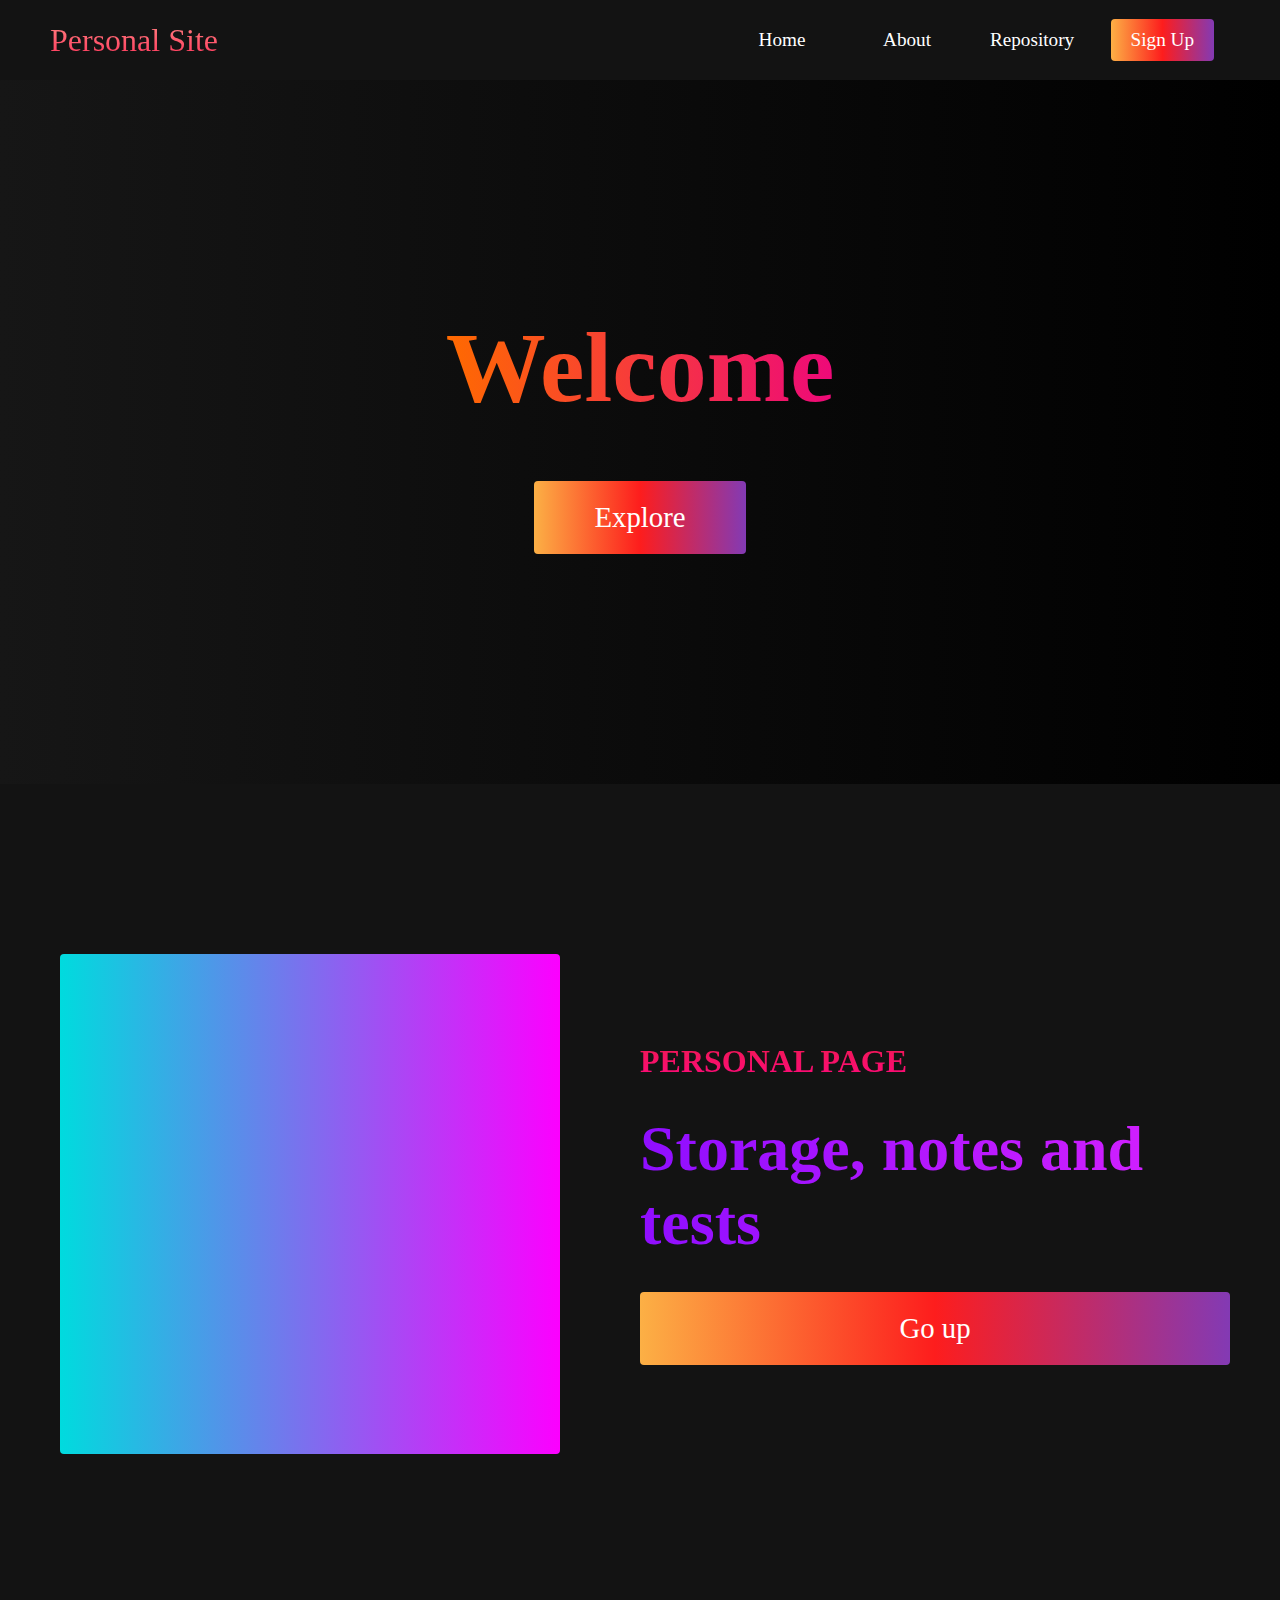
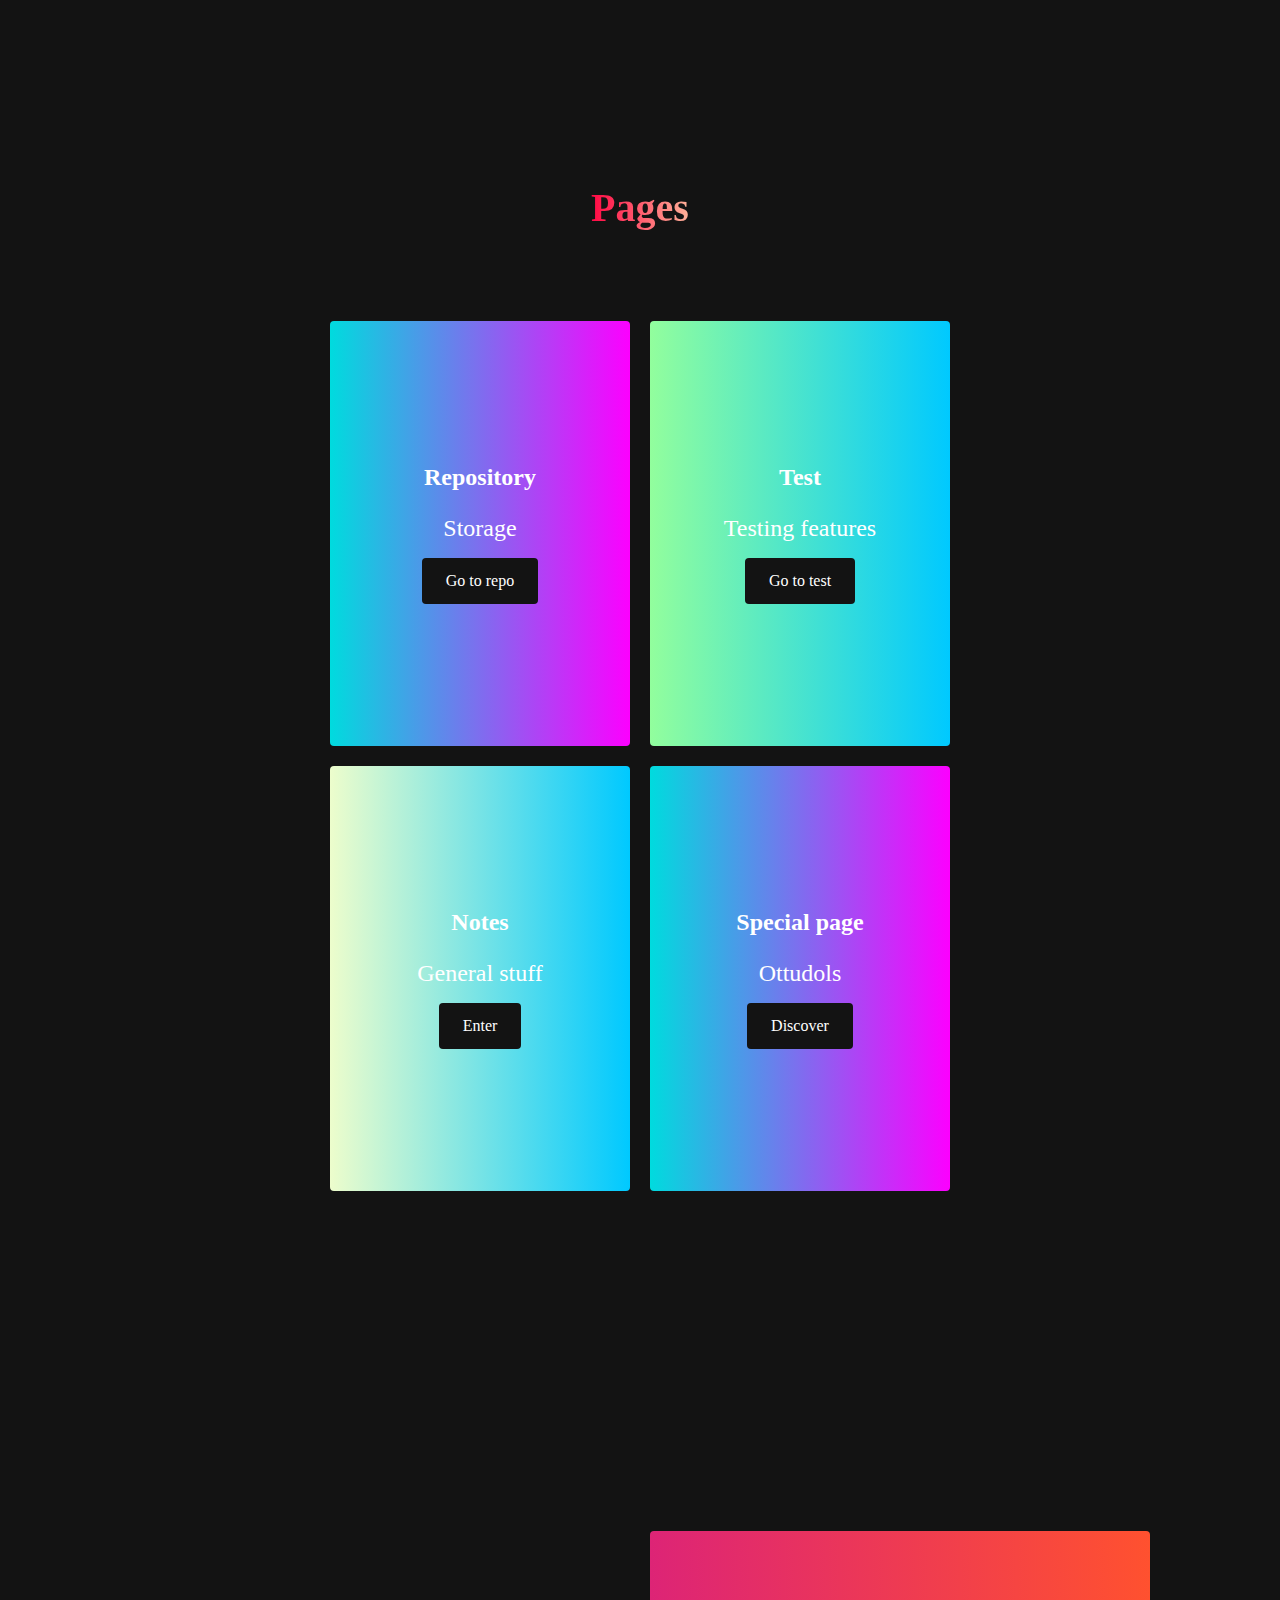
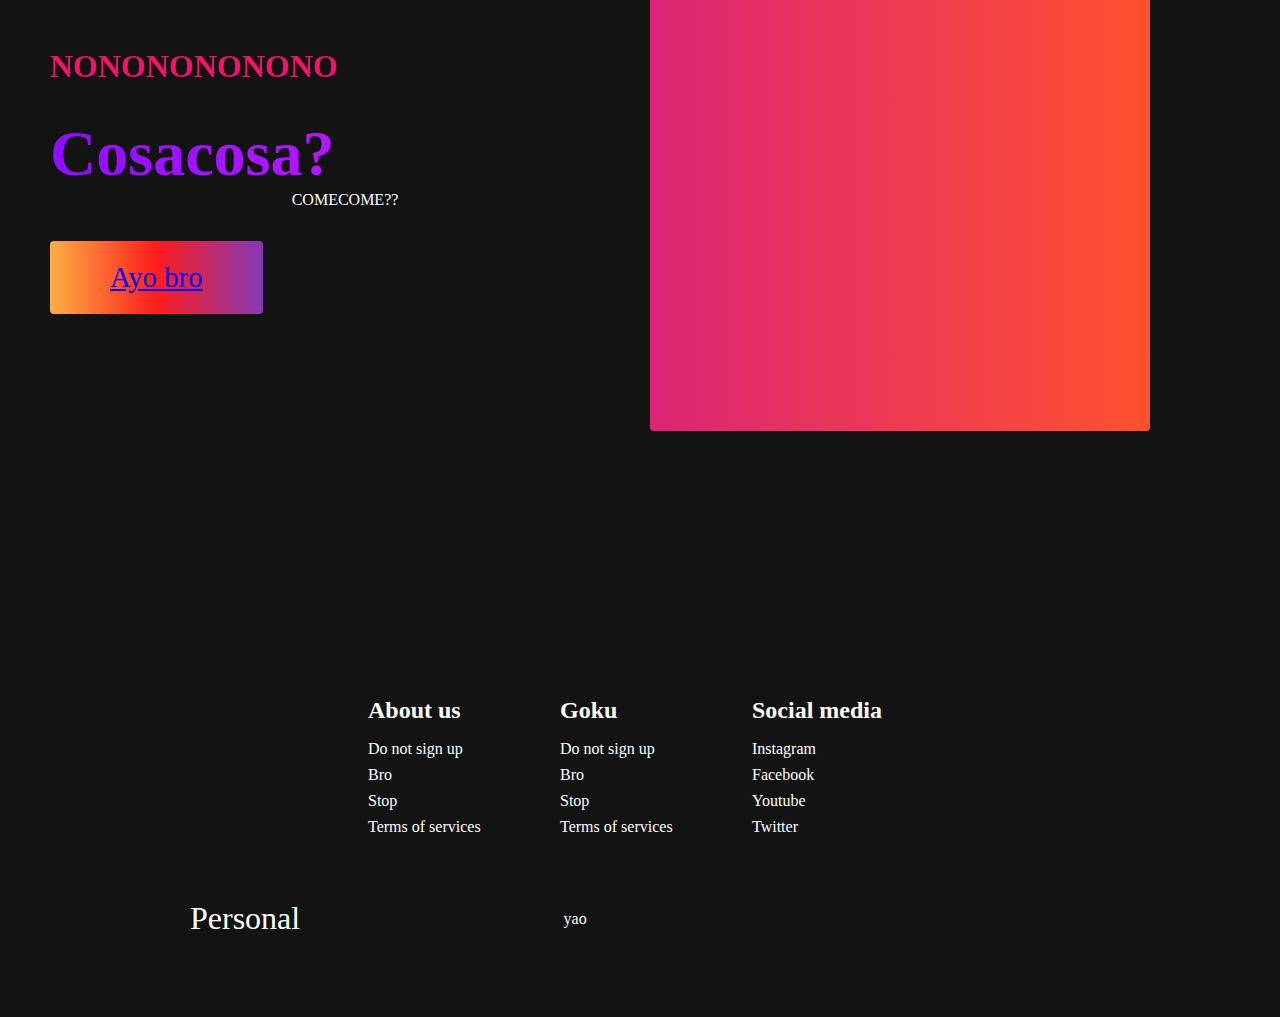
<file: index.html>
<!DOCTYPE html>
<html lang="en">
  <head>
    <meta charset="UTF-8" />
    <meta name="viewport" content="width=device-width, initial-scale=1.0" />
    <title>Personal Website</title>
    <link rel="stylesheet" href="styles.css" />
    <link
      rel="stylesheet"
      href="https://cdnjs.cloudflare.com/ajax/libs/font-awesome/6.4.0/css/all.min.css"
      integrity="sha512-iecdLmaskl7CVkqkXNQ/ZH/XLlvWZOJyj7Yy7tcenmpD1ypASozpmT/E0iPtmFIB46ZmdtAc9eNBvH0H/ZpiBw=="
      crossorigin="anonymous"
      referrerpolicy="no-referrer"
    />
  </head>
  <body>
    <!-- Navbar Section-->
    <nav class="navbar">
      <div class="navbar__container">
        <a href="#home" id="navbar__logo">Personal Site</a>
        <div class="navbar__toggle" id="mobile-menu">
          <span class="bar"></span>
          <span class="bar"></span>
          <span class="bar"></span>
        </div>
        <!--actual menu-->
        <ul class="navbar__menu">
          <!--Actual list item-->
          <li class="navbar__item">
            <a href="#home" class="navbar__links" id="home-page">Home</a>
          </li>
          <li class="navbar__item">
            <a href="#about" class="navbar__links" id="about-page">About</a>
          </li>
          <li class="navbar__item">
            <a href="#repo" class="navbar__links" id="repo-page">Repository</a>
          </li>
          <li class="navbar__btn">
            <a href="#sign-up" class="button" id="signup">Sign Up</a>
          </li>
        </ul>
      </div>
    </nav>

    <!-- Hero Section-->
    <div class="hero" id="home">
      <div class="hero__container">
        <h1 class="hero__heading"><span>Welcome</span></h1>
        <p class="hero__description"></p>
        <!--button class="main__btn"><a href="#repo">Explore</a></button-->
        <a href="#repo" class="main__btn"><p>Explore</p></a>
      </div>
    </div>

    <!-- About Section -->
    <div class="main" id="about">
      <div class="main__container">
        <div class="main__img--container">
          <div class="main__img--card"><i class="fas fa-layer-group"></i></div>
        </div>
        <div class="main__content">
          <h1>Personal page</h1>
          <h2>Storage, notes and tests</h2>
          <p></p>
          <!--button class="main__btn"><a href="#">Don't click</a></button-->
          <a href="#" class="main__btn"><p>Go up</p></a>
        </div>
      </div>
    </div>

    <!-- Services Section -->
    <div class="services" id="repo">
      <h1>Pages</h1>
      <div class="services__wrapper">
        <div class="services__card">
          <h2>Repository</h2>
          <p>Storage</p>
          <div class="services__btn"><a href="/repo.html"><button>Go to repo</button></div></a>
        </div>
        <div class="services__card">
          <h2>Test</h2>
          <p>Testing features</p>
          <div class="services__btn"><a href="/test.html"><button>Go to test</button></div></a>
        </div>
        <div class="services__card">
          <h2>Notes</h2>
          <p>General stuff</p>
          <div class="services__btn"><a href="/notes.html"><button>Enter</button></div></a>
        </div>
        <div class="services__card">
          <h2>Special page</h2>
          <p>Ottudols</p>
          <div class="services__btn"><button>Discover</button></div>
        </div>
      </div>
    </div>

    <!-- Features section -->
    <div class="main" id="sign-up">
      <div class="main__container">
        <div class="main__content">
          <h1>Nononononono</h1>
          <h2>Cosacosa?</h2>
          <p>COMECOME??</p>
          <button class="main__btn"><a href="#">Ayo bro</a></button>
        </div>
        <div class="main__img--container">
          <div class="main__img--card" id="card-2">
            <i class="fas fa-users"></i>
          </div>
        </div>
      </div>
    </div>

    <!-- Footer Section -->
    <div class="footer__container">
      <div class="footer__links">
        <div class="footer__link--wrapper">
          <div class="footer__link--items">
            <h2>About us</h2>
            <a href="/sign-up">Do not sign up</a>
            <a href="/sign-up">Bro</a>
            <a href="/sign-up">Stop</a>
            <a href="/sign-up">Terms of services</a>
          </div>
          <div class="footer__link--items">
            <h2>Goku</h2>
            <a href="/sign-up">Do not sign up</a>
            <a href="/sign-up">Bro</a>
            <a href="/sign-up">Stop</a>
            <a href="/sign-up">Terms of services</a>
          </div>
        </div>
        <div class="footer__link--wrapper">
          <div class="footer__link--items">
            <h2>Social media</h2>
            <a href="/sign-up">Instagram</a>
            <a href="/sign-up">Facebook</a>
            <a href="/sign-up">Youtube</a>
            <a href="/sign-up">Twitter</a>
          </div>
        </div>
      </div>
      <section class="social__media">
        <div class="social__media--wrap">
          <div class="footer__logo">
            <a href="/" id="footer__logo">Personal</a>
          </div>
          <p class="website__rights">yao</p>
          <div class="social__icons">
            <a href="/" class="social__icon--link" target="_blank">
              <i class="fab fa-instagram"></i>
            </a>
            <a href="/" class="social__icon--link">
              <i class="fab fa-facebook"></i>
            </a>
            <a href="/" class="social__icon--link">
              <i class="fab fa-youtube"></i>
            </a>
            <a href="/" class="social__icon--link">
              <i class="fab fa-twitter"></i>
            </a>
          </div>
        </div>
      </section>
    </div>

    <script src="app.js"></script>
  </body>
</html>
</file>
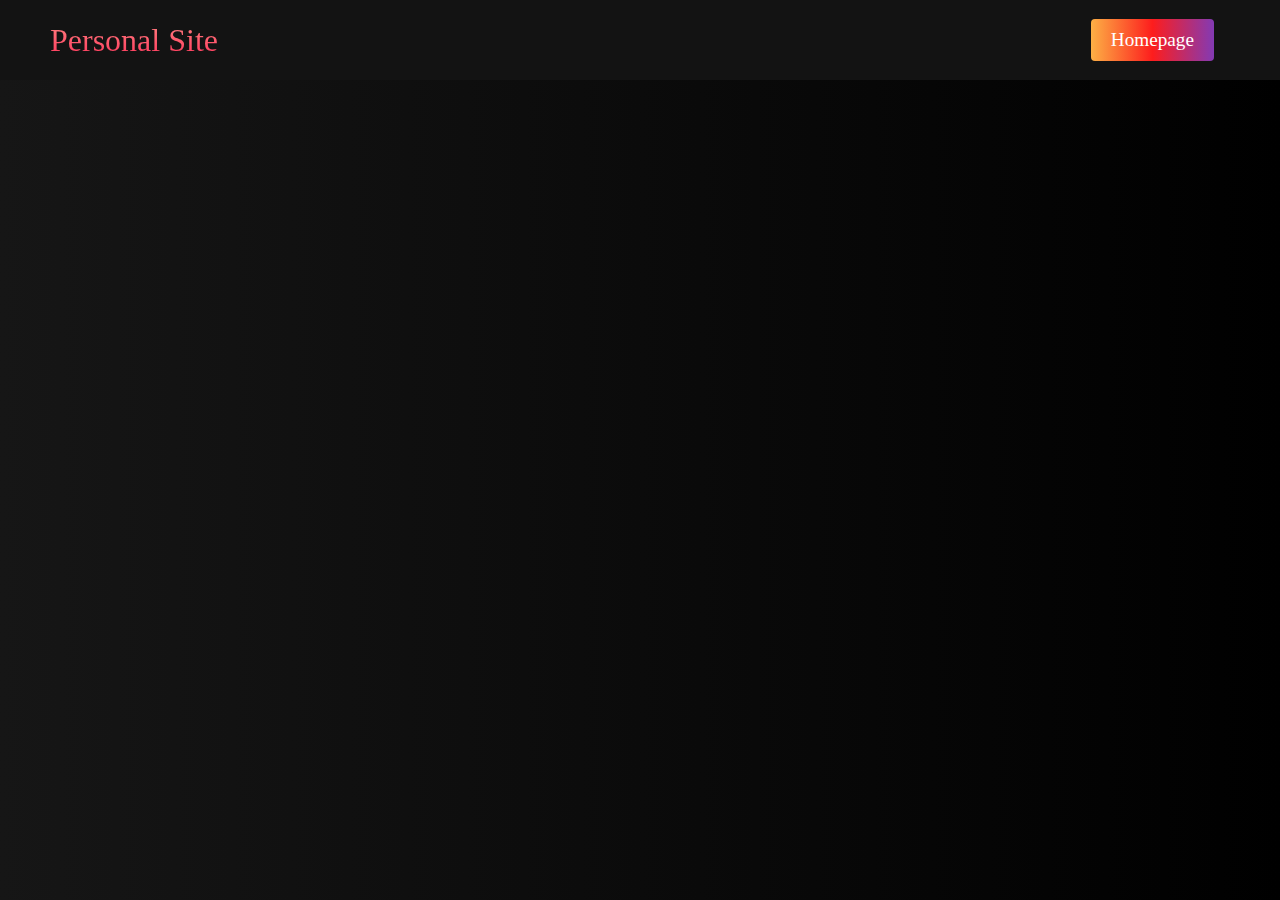
<file: notes.html>
<!DOCTYPE html>
<html lang="en">
  <head>
    <meta charset="UTF-8" />
    <meta name="viewport" content="width=device-width, initial-scale=1.0" />
    <title>Document</title>
    <link rel="stylesheet" href="styles.css" />
    <link
      rel="stylesheet"
      href="https://cdnjs.cloudflare.com/ajax/libs/font-awesome/6.4.0/css/all.min.css"
      integrity="sha512-iecdLmaskl7CVkqkXNQ/ZH/XLlvWZOJyj7Yy7tcenmpD1ypASozpmT/E0iPtmFIB46ZmdtAc9eNBvH0H/ZpiBw=="
      crossorigin="anonymous"
      referrerpolicy="no-referrer"
    />
  </head>
  <body>
    <!-- Navbar Section-->
    <nav class="navbar">
      <div class="navbar__container">
        <a href="#home" id="navbar__logo">Personal Site</a>
        <div class="navbar__toggle" id="mobile-menu">
          <span class="bar"></span>
          <span class="bar"></span>
          <span class="bar"></span>
        </div>
        <!--actual menu-->
        <ul class="navbar__menu">
          <!--Actual list item-->
          <li class="navbar__btn">
            <a href="/index.html" class="button" id="signup">Homepage</a>
          </li>
        </ul>
      </div>
    </nav>
  </body>
</html>
</file>
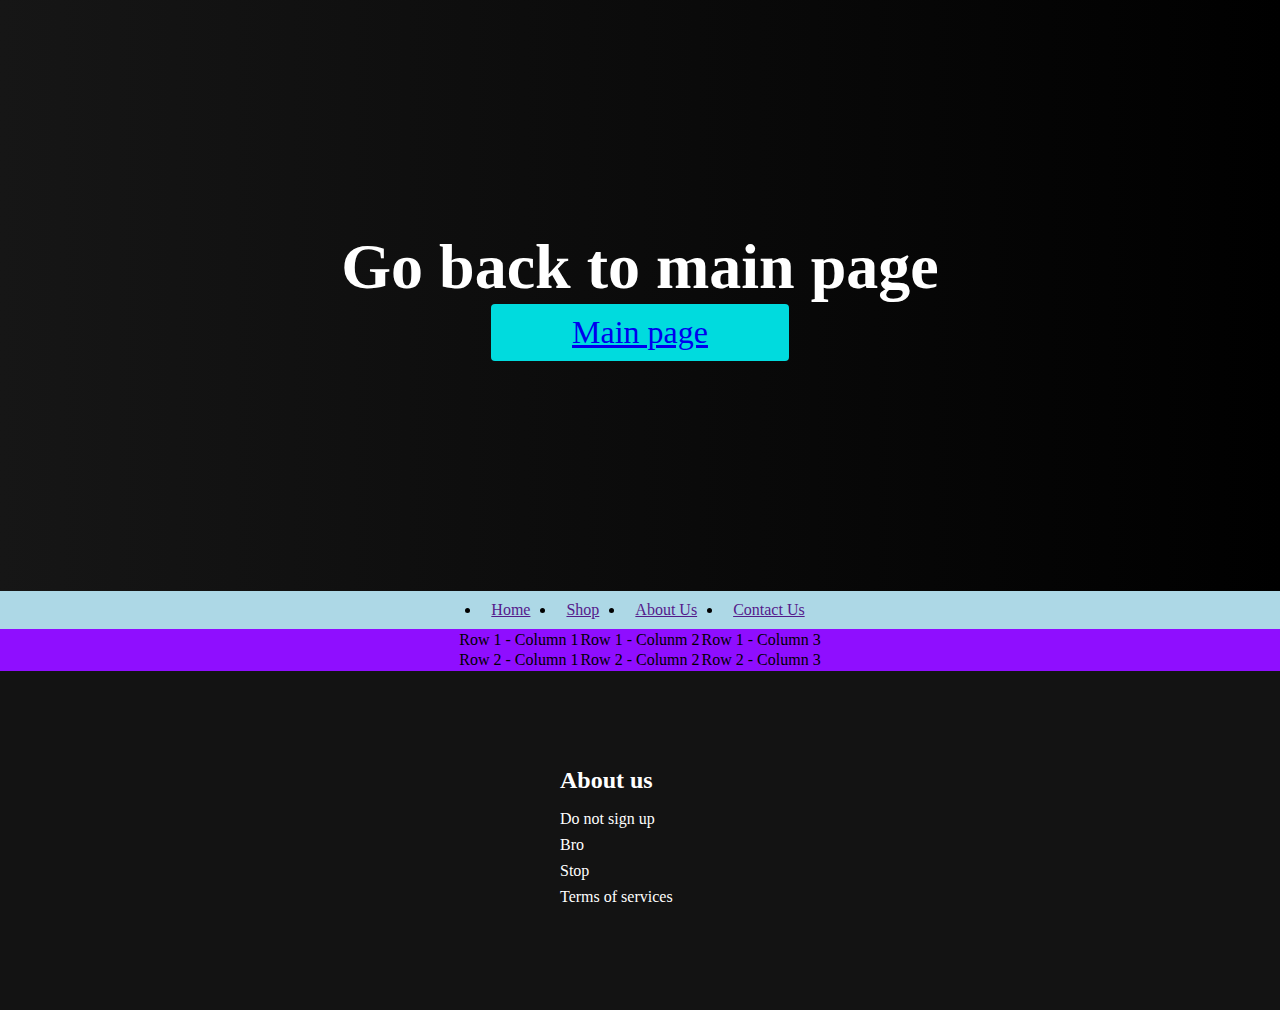
<file: test.html>
<!DOCTYPE html>
<html lang="en">
  <head>
    <meta charset="UTF-8" />
    <meta name="viewport" content="width=device-width, initial-scale=1.0" />
    <title>Test</title>
    <link rel="stylesheet" href="styles.css" />
    <link
      rel="stylesheet"
      href="https://cdnjs.cloudflare.com/ajax/libs/font-awesome/6.4.0/css/all.min.css"
      integrity="sha512-iecdLmaskl7CVkqkXNQ/ZH/XLlvWZOJyj7Yy7tcenmpD1ypASozpmT/E0iPtmFIB46ZmdtAc9eNBvH0H/ZpiBw=="
      crossorigin="anonymous"
      referrerpolicy="no-referrer"
    />
  </head>
  <body>
    <!-- Placeholder -->
    <div class="tmp" id="tmp">
        <div class="tmp__container">
          <div class="tmp__content">
            <h1>Go back to main page</h1>
            <div class="repo__btn"><a href="/index.html">Main page</div></a>
          </div>
        </div>
    </div>

    <!-- Test -->
    <ul id="nav">
        <li><a href="">Home</a></li>
        <li><a href="">Shop</a></li>
        <li><a href="">About Us</a></li>
        <li><a href="">Contact Us</a></li>
    </ul>

    <table class="flat-table">
        <tr>
        <td>Row 1 - Column 1</td>
        <td>Row 1 - Colunm 2 </td>
        <td>Row 1 - Column 3 </td>
        </tr>
        <tr>
        <td>Row 2 - Column 1</td>
        <td>Row 2 - Column 2</td>
        <td>Row 2 - Column 3</td>
        </tr>
    </table>

    <!-- Footer Section -->
    <div class="footer__con">
        <div class="footer__links">
          <div class="footer__link--wrapper">
            <div class="footer__link--items">
              <h2>About us</h2>
              <a href="/sign-up">Do not sign up</a>
              <a href="/sign-up">Bro</a>
              <a href="/sign-up">Stop</a>
              <a href="/sign-up">Terms of services</a>
            </div>
        </div>
      </div>
    </div>
  </body>
</html>
</file>
<file: styles.css>
*{
    box-sizing:border-box;
    margin: 0;
    padding: 0;
    font-family:'Times New Roman', Times, serif;
    scroll-behavior: smooth;
}

.navbar {
    background: #131313;
    height: 80px;
    display: flex;
    justify-content: center;
    align-items: center;
    font-size: 1.2rem;
    position: sticky;
    top: 0;
    z-index: 999;
}

.navbar__container {
    display: flex;
    justify-content: space-between;
    height: 80px;
    z-index: 1;
    width: 100%;
    max-width: 1300px;
    margin: 0 auto;
    padding: 0 50px;  
}

#navbar__logo {
    background-color: #ff8177;
    background-image: linear-gradient(to top, #ff0844 0%, #ffb199 100%);
    background-size: 100%;
    -webkit-background-clip: text;
    -moz-background-clip: text;
    -webkit-text-fill-color: transparent;
    -moz-text-fill-color: transparent;
    display: flex;
    align-items: center;
    cursor: pointer;
    text-decoration: none;
    font-size: 2rem;
}

.navbar__menu {
    display: flex;
    align-items: center;
    list-style: none;
}

.navbar__item {
    height: 80px;
}

.navbar__links {
    color: #fff;
    display: flex;
    align-items: center;
    justify-content: center;
    width: 125px;
    text-decoration: none;
    height: 100%;
    transition: all 0.3s ease;
}

.navbar__btn {
    display: flex;
    justify-content: center;
    align-items: center;
    padding: 0 1rem;
    width: 100%;
}

.button {
    display: flex;
    justify-content: center;
    align-items: center;
    text-decoration: none;
    padding: 10px 20px;
    height: 100%;
    width: 100%;
    border: none;
    outline: none;
    border-radius: 4px;
    background: #833ab4;
    background: -webkit-linear-gradient(to right, #fcb045, #fd1d1d,#833ab4);
    background: linear-gradient(to right, #fcb045, #fd1d1d,#833ab4);
    color: #fff;
    transition: all 0.3s ease;
}

.navbar__links:hover {
    color: #9518fc;
    transition: all 0.3s ease;
}

@media screen and (max-width: 960px) {
    .navbar__container{
        display: flex;
        justify-content: space-between;
        height: 80px;
        z-index: 1;
        width: 100%;
        max-width: 1300px;
        padding: 0;
    }
    
    .navbar__menu {
        display: grid;
        grid-template-columns: auto;
        margin: 0;
        width: 100%;
        position: absolute;
        top: -1000px;
        opacity: 1;
        transition: all 0.5s ease;
        z-index: -1;
    }

    .navbar__menu.active {
        background: #131313;
        top: 100%;
        opacity: 1;
        transition: all 0.5s ease;
        z-index: 99;
        height: 60vh;
        font-size: 1.6rem;
    }

    #navbar__logo {
        padding-left: 25px;
    }

    .navbar__toggle .bar{
        width: 25px;
        height: 3px;
        margin: 5px auto;
        transition: all 0.3s ease-in-out;
        background: #fff;
    }

    .navbar__item {
        width: 100%;
    }

    .navbar__links {
        text-align: center;
        padding: 2rem;
        width: 100%;
        display: table;
    } 

    .navbar__btn {
        padding-bottom: 2rem;
    }

    .button {
        display: flex;
        justify-content: center;
        align-items: center;
        width: 80%;
        height: 80px;
        margin: 0
    }

    #mobile-menu {
        position: absolute;
        top: 20%;
        right: 5%;
        transform: translate(5%, 20%);
    }
    /* hamburger menu*/
    .navbar__toggle .bar {
        display: block;
        cursor: pointer;
    }
     /*
      Adding a class (is active), when it is cliked 
     I want it to be toggled. The second child is the second
     span in the html file. 
     But for it to work we need javascript too. Also for the other
     two children.
     */
    #mobile-menu.is-active .bar:nth-child(2) {
        opacity: 0;
    }

    #mobile-menu.is-active .bar:nth-child(1) {
        transform: translateY(8px) rotate(45deg);
    }

    #mobile-menu.is-active .bar:nth-child(3) {
        transform: translateY(-8px) rotate(-45deg);
    }
}

/* Hero section */
.hero {
    background: #000000;
    background: linear-gradient(to right, #161616, #000000);
    padding: 200px 0;
}

.hero__container {
    display: flex;
    flex-direction: column;
    justify-content: center;
    align-items: center;
    max-width: 1200px;
    margin: 0 auto;
    height: 90%;
    text-align: center;
    padding: 30px;
}

.hero__heading {
    font-size: 100px;
    margin-bottom: 24px;
    color: #fff;
}

.hero__heading span {
    background: #ee0979;
    background: -webkit-linear-gradient(to right, #ff6a00, #ee0979);
    background: linear-gradient(to right, #ff6a00, #ee0979);

    background-size: 100%;
    -webkit-background-clip: text;
    -moz-background-clip: text;
    -webkit-text-fill-color: transparent;
    -mo-text-fill-color: transparent;
}

.hero__description {
    font-size: 60px;
    background: #da22ff;
    background: -webkit-linear-gradient(to right, #9114ff, #da22ff);
    background: linear-gradient(to right, #8f0eff, #da22ff);
    background-size: 100%;
    -webkit-background-clip: text;
    -moz-background-clip: text;
    -webkit-text-fill-color: transparent;
    -moz-text-fill-color: transparent;
}

/*  */
.highlight {
    border-bottom: 4px solid rgb(132,0,255);
}

@media screen and (max-width: 768px) {
    .hero__heading {
        font-size: 60px;
    }

    .hero__description {
        font-size: 40px;
    }
}

/* About Section */
.main {
    background-color: #131313;
    padding: 10rem 0;
}

.main__container {
    display: grid;
    /* Two boxes side by side, equal in dimensions */
    grid-template-columns: 1fr 1fr;
    align-items: center;
    justify-content: center;
    margin: 0 auto; /* to center it*/
    height: 90%;
    z-index: 1;
    width: 100%;
    max-width: 1300px;
    padding: 0 50px;

}

.main__content {
    color: #fff;
    width: 100%;
}

.main__content h1 {
    font-size: 2rem;
    background-color: #fe3b6f;
    background-image: linear-gradient(to top, #ff087b 0%, #ed1a52 100%);
    background-size: 100%;
    -webkit-background-clip: text;
    -moz-background-clip: text;
    -webkit-text-fill-color: transparent;
    -moz-text-fill-color: transparent;
    text-transform: uppercase;
    margin-bottom: 32px;
}

.main__content h2 {
    font-size: 4rem;
    background: #ff8177;
    background: -webkit-linear-gradient(to right, #9114ff, #da22ff);
    background: linear-gradient(to right, #8f0eff, #da22ff);
    background-size: 100%;
    -webkit-background-clip: text;
    -moz-background-clip: text;
    -webkit-text-fill-color: transparent;
    -moz-text-fill-color: transparent;
}

.main__content p {
    position: relative;
    align-items: center;
    margin: 0 auto;
    justify-content: center;
    display: flex;
}

.main__btn {
    font-size: 1.8rem;
    background: #833ab4;
    background: -webkit-linear-gradient(to right, #fcb045, #fd1d1d,#833ab4);
    background: linear-gradient(to right, #fcb045, #fd1d1d,#833ab4);
    padding: 20px 60px;
    border: none;
    border-radius: 4px;
    margin-top: 2rem;
    cursor: pointer;
    position: relative;
    transition: all 0.35s;
    outline: none;
    display: block;
    text-decoration: none;
}

.main__btn p {
    position: relative;
    z-index: 2;
    color: #fff;
    text-decoration: none;
}

.main__btn:after {
    position: absolute;
    content: '';
    top: 0;
    left: 0;
    width: 0;
    height: 100%;
    background: #ff1ead;
    transition: all 0.35s;
    border-radius: 4px;
    z-index: 1;
}

.main__btn:hover {
    color: #fff;
}

.main__btn:hover:after {
    width: 100%;
}

.main__img--container {
    text-align: center;
}

.main__img--card {
    margin: 10px;
    height: 500px;
    width: 500px;
    border-radius: 4px;
    display: flex;
    flex-direction: column;
    justify-content: center;
    color: #fff;
    background-image: linear-gradient(to right, #00dbde, #fc00ff);
}

.fa-layer-group, 
.fa-users {
    font-size: 14rem;
}

#card-2 {
    background: #ff512f;
    background: -webkit-linear-gradient(to right, #dd2476, #ff512f);
    background: linear-gradient(to right, #dd2476, #ff512f);
}

/* Mobile Responsive */
@media screen and (max-width: 1100px) {
    .main__container {
        display: grid;
        grid-template-columns: 1fr;
        align-items: center;
        justify-content: center;
        width: 100%;
        margin: 0 auto;
        height: 90%;
    }

    .main__img--container {
        display: flex;
        justify-content: center;
    }

    .main__img--card {
        height: 425px;
        width: 425px;
    }

    .main__content {
        text-align: center;
        margin-bottom: 4rem;
    }

    .main__content h1 {
        font-size: 2.5rem;
        margin-top: 2rem;
    }

    .main__content h2 {
        font-size: 3rem;
    }

    .main__container p {
        margin-top: 1rem;
        font-size: 1.5rem;
    }

}

@media screen and (max-width: 480px) {
    .main__img--card {
        width: 250px;
        height: 250px;
    }

    .fa-users, .fa-layer-group {
        font-size: 4rem;
    }

    .main__content h1{
        font-size: 2rem;
        margin-top: 3rem;
    }

    .main__content h2 {
        font-size: 2rem;
    }

    .main__container p {
        margin-top: 2rem;
    }

    .main__btn {
        padding: 12px 36px;
        margin: 2.rem 0;
    }
}

/* Services section */
.services {
    background-color: #131313;
    display: flex;
    flex-direction: column;
    justify-content: center;
    align-items: center;
    height: 100%;
    padding: 10rem 0;
}

.services h1 {
    background-color: #ff8177;
    background-image: linear-gradient(to right, #ff0844 0%, #ffb199 100%);
    background-size: 100%;
    -webkit-background-clip: text;
    -moz-background-clip: text;
    -webkit-text-fill-color: transparent;
    -moz-text-fill-color: transparent;
    margin-bottom: 5rem;
    font-size: 2.5rem;
}

.services__wrapper {
    display: grid;
    grid-template-columns: 1fr 1fr 1fr 1fr;
    grid-template-rows: 1fr;
}

.services__card {
    margin: 10px;
    height: 425px;
    width: 300px;
    border-radius: 4px;
    display: flex;
    flex-direction: column;
    justify-content: center;
    color: #fff;
    background-image: linear-gradient(to right, #00dbde,#fc00ff 100%);
    transition: all 0.3s ease-in;
}

.services__card:nth-child(2) {
    background: #00C9FF;  /* fallback for old browsers */
    background: -webkit-linear-gradient(to right, #92FE9D, #00C9FF);  /* Chrome 10-25, Safari 5.1-6 */
    background: linear-gradient(to right, #92FE9D, #00C9FF); /* W3C, IE 10+/ Edge, Firefox 16+, Chrome 26+, Opera 12+, Safari 7+ */

}

.services__card:nth-child(3) {
    background: #edfdcc;  /* fallback for old browsers */
    background: -webkit-linear-gradient(to right, #edfdcc, #00C9FF);  /* Chrome 10-25, Safari 5.1-6 */
    background: linear-gradient(to right, #edfdcc, #00C9FF); /* W3C, IE 10+/ Edge, Firefox 16+, Chrome 26+, Opera 12+, Safari 7+ */

}

.services__card h2 {
    text-align: center;
}

.services__card p {
    text-align: center;
    margin-top: 24px;
    font-size: 24px;
}

.services__btn {
    display: flex;
    justify-content: center;
    margin-top: 16px;
}

.services__card button {
    color: #fff;
    padding: 14px 24px;
    border: none;
    outline: none;
    border-radius: 4px;
    background: #131313;
    font-size: 1rem;
}

.services__card button:hover {
    cursor: pointer;
}

.services__card:hover {
    transform: scale(1.075);
    transition: 0.3s ease-in;
    cursor: pointer;
}

@media screen and (max-width: 1300px) {
    .services__wrapper {
        grid-template-columns: 1fr 1fr;
    }
}

@media screen and (max-width: 768px) {
    .services__wrapper {
        grid-template-columns: 1fr;
    }
}

/* Footer CSS*/
.footer__container {
    background-color: #131313;
    padding: 5rem 0;
    display: flex;
    flex-direction: column;
    justify-content: center;
    align-items: center;
}

#footer__logo {
    color: #fff;
    display: flex;
    align-items: center;
    cursor: pointer;
    text-decoration: none;
    font-size: 2rem;
}

.footer__links {
    width: 100%;
    max-width: 1000px;
    display: flex;
    justify-content: center;
}

.footer__link--wrapper {
    display: flex;
}

.footer__link--items {
    display: flex;
    flex-direction: column;
    align-items: flex-start;
    margin: 16px;
    text-align: left;
    width: 160px;
    box-sizing:  border-box;
}

.footer__link--items h2{
    margin-bottom: 16px;
    color: #fff;
}

.footer__link--items a{
    color: #fff;
    text-decoration: none;
    margin-bottom: 0.5rem;
}

.footer__link--items a:hover{
    color: #e9e9e9;
    transition: 0.3s ease-out;
}

.social__icon--link {
    color: #fff;
    font-size: 24px;
}

.social__media {
    max-width: 1000px;
    width: 100%;
}

.social__media--wrap {
    display: flex;
    justify-content: space-between;
    align-items: center;
    width: 90%;
    max-width:  1000px;
    margin: 40px auto 0 auto;
}

.social__icons {
    display: flex;
    justify-content: space-between;
    align-items: center;
    width: 240px;
}

.website__rights {
    color: #fff;
}

@media screen and (max-width: 820px) {
    .footer__links {
        padding-top: 2rem;
    }

    #footer__logo {
        margin-bottom: 2rem;
    }

    .website__rights {
        margin-bottom: 2rem;
    }

    .footer__link--wrapper {
        flex-direction: column;
    }

    .social__media--wrap {
        flex-direction: column;
    }
}

@media screen and (max-width:480px) {
    .footer__link--items {
        margin: 0;
        padding: 10px;
        width: 100%;
    }
}

html {
    background: linear-gradient(to right, #161616, #000000);

}

.tmp {
    background: #000000;
    background: linear-gradient(to right, #161616, #000000);
    padding: 200px 0;
    display: flex;
    flex-direction: column;
    justify-content: center;
    align-items: center;
    height: 100%;
    width: 100%;
    margin: 0 auto;
}

.tmp__container {
    display: flex;
    flex-direction: column;
    justify-content: center;
    align-items: center;
    max-width: 1200px;
    margin: 0 auto;
    height: 90%;
    text-align: center;
    padding: 30px;
}

.tmp__content {
    color: #fff;
    display: grid;
    flex-direction: column;
    align-items: center;
    justify-content: center;
    cursor: pointer;
    text-decoration: none;
    font-size: 2rem;
    text-decoration: none;
}

.tmp_content a {
    text-decoration: none;
}

.repo__btn {
    display: block;
    justify-content: center;
    align-items: center;
    text-decoration: none;
    padding: 10px 20px;
    height: 100%;
    width: 50%;
    border: none;
    outline: none;
    border-radius: 4px;
    background: #00dbde; 
    color: #fff;
    margin: 0 auto;
    position: relative;
    z-index: 99;
    
}

.repo__btn:after {
    position: absolute;
    content: '';
    top: 0;
    left: 0;
    width: 0;
    height: 100%;
    background: linear-gradient(to right,  #00dbde,#fc00ff 100% );
    transition: 0.8s ease-in-out;;
    transition: all 0.35s;
    border-radius: 4px;
    z-index: 1;
}

.repo__btn:hover {
    color: #fff;
}

.repo__btn:hover:after {
    width: 100%;
    z-index: 1;
}

.repo__btn p {
    z-index: 100;
    position: relative;
}

#nav {
    background: lightblue;
    overflow: auto;
    display: flex;
    align-items: center;
    justify-content: center;
}

#nav li {
    float:left;
    padding: 10px;
    margin-left: 1rem;
}

#nav li:hover {
    background: yellow;
}

.flat-table {
    background: #8f0eff;
    display: flex;
    justify-content: center;
    align-items: center;
}

.footer__con {
    background-color: #131313;
    padding: 5rem 0;
    display: flex;
    flex-direction: column;
    justify-content: center;
    align-items: center;
}
</file>
